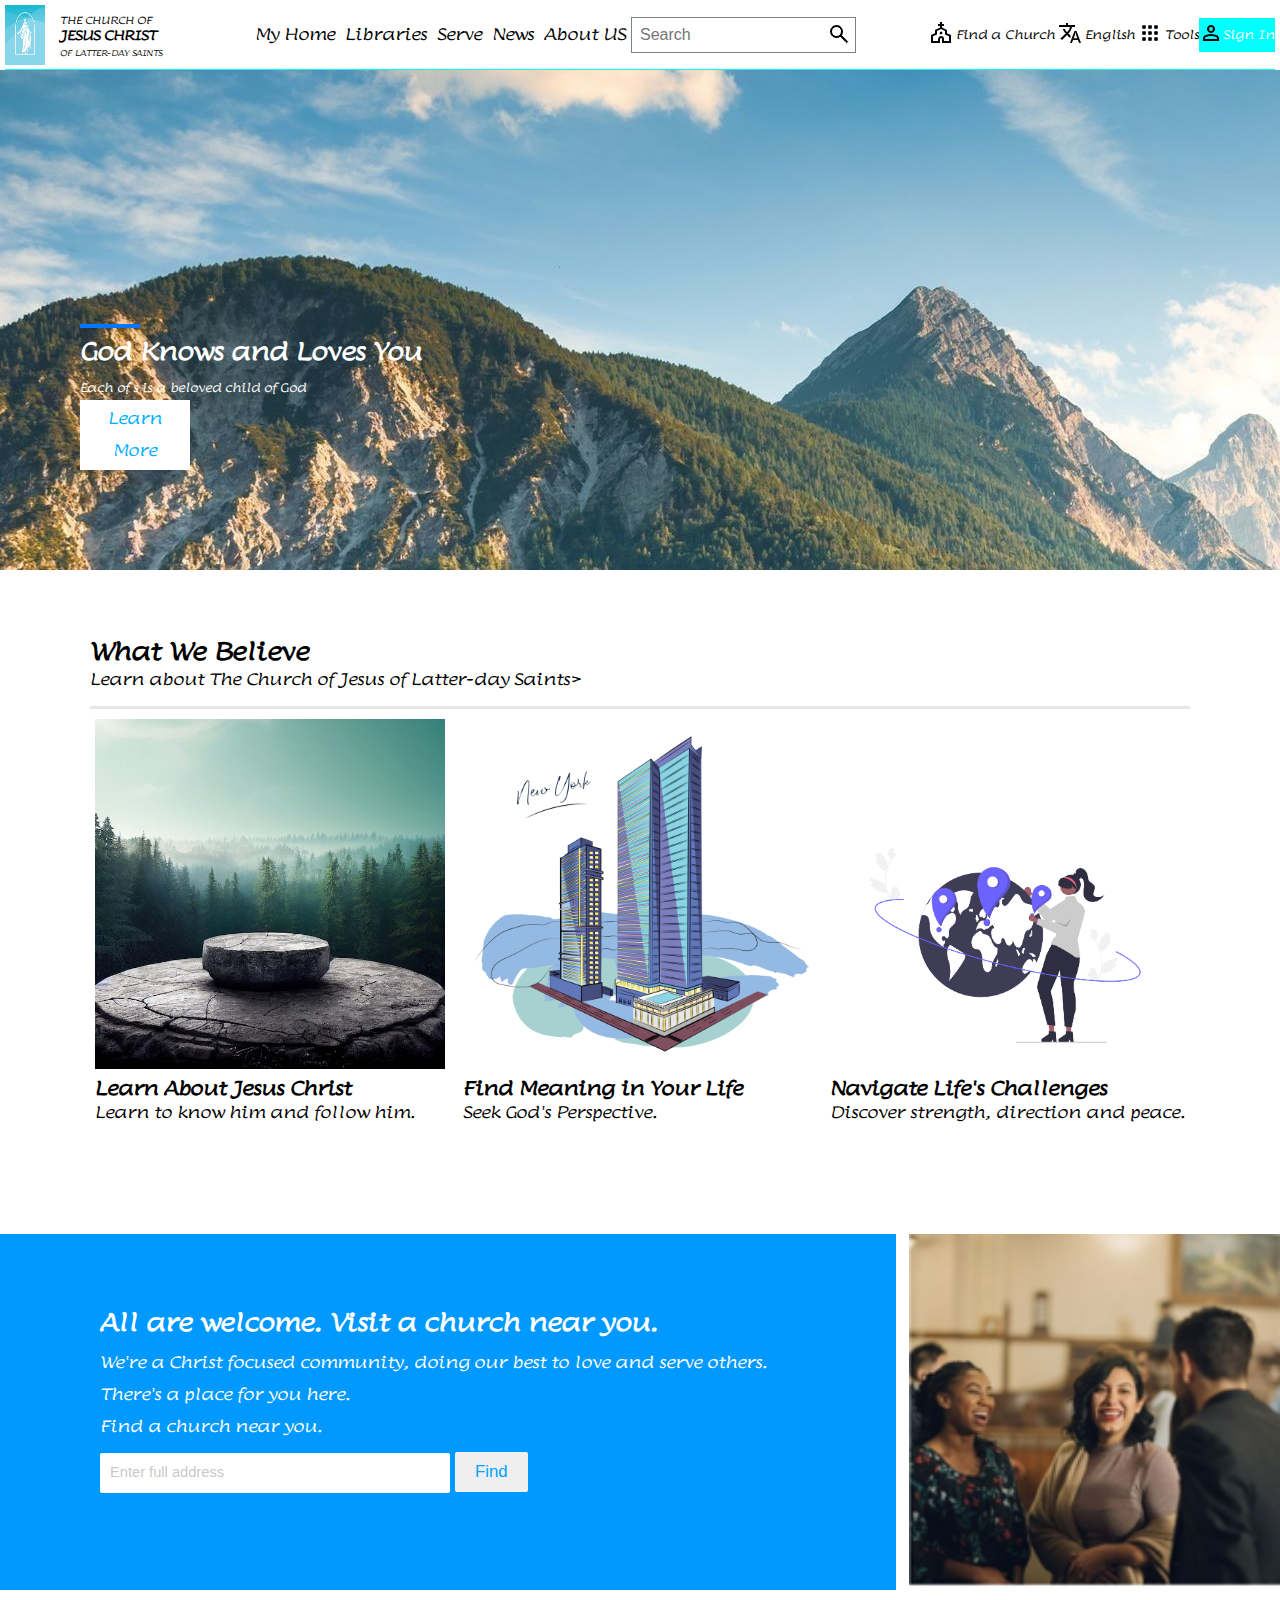
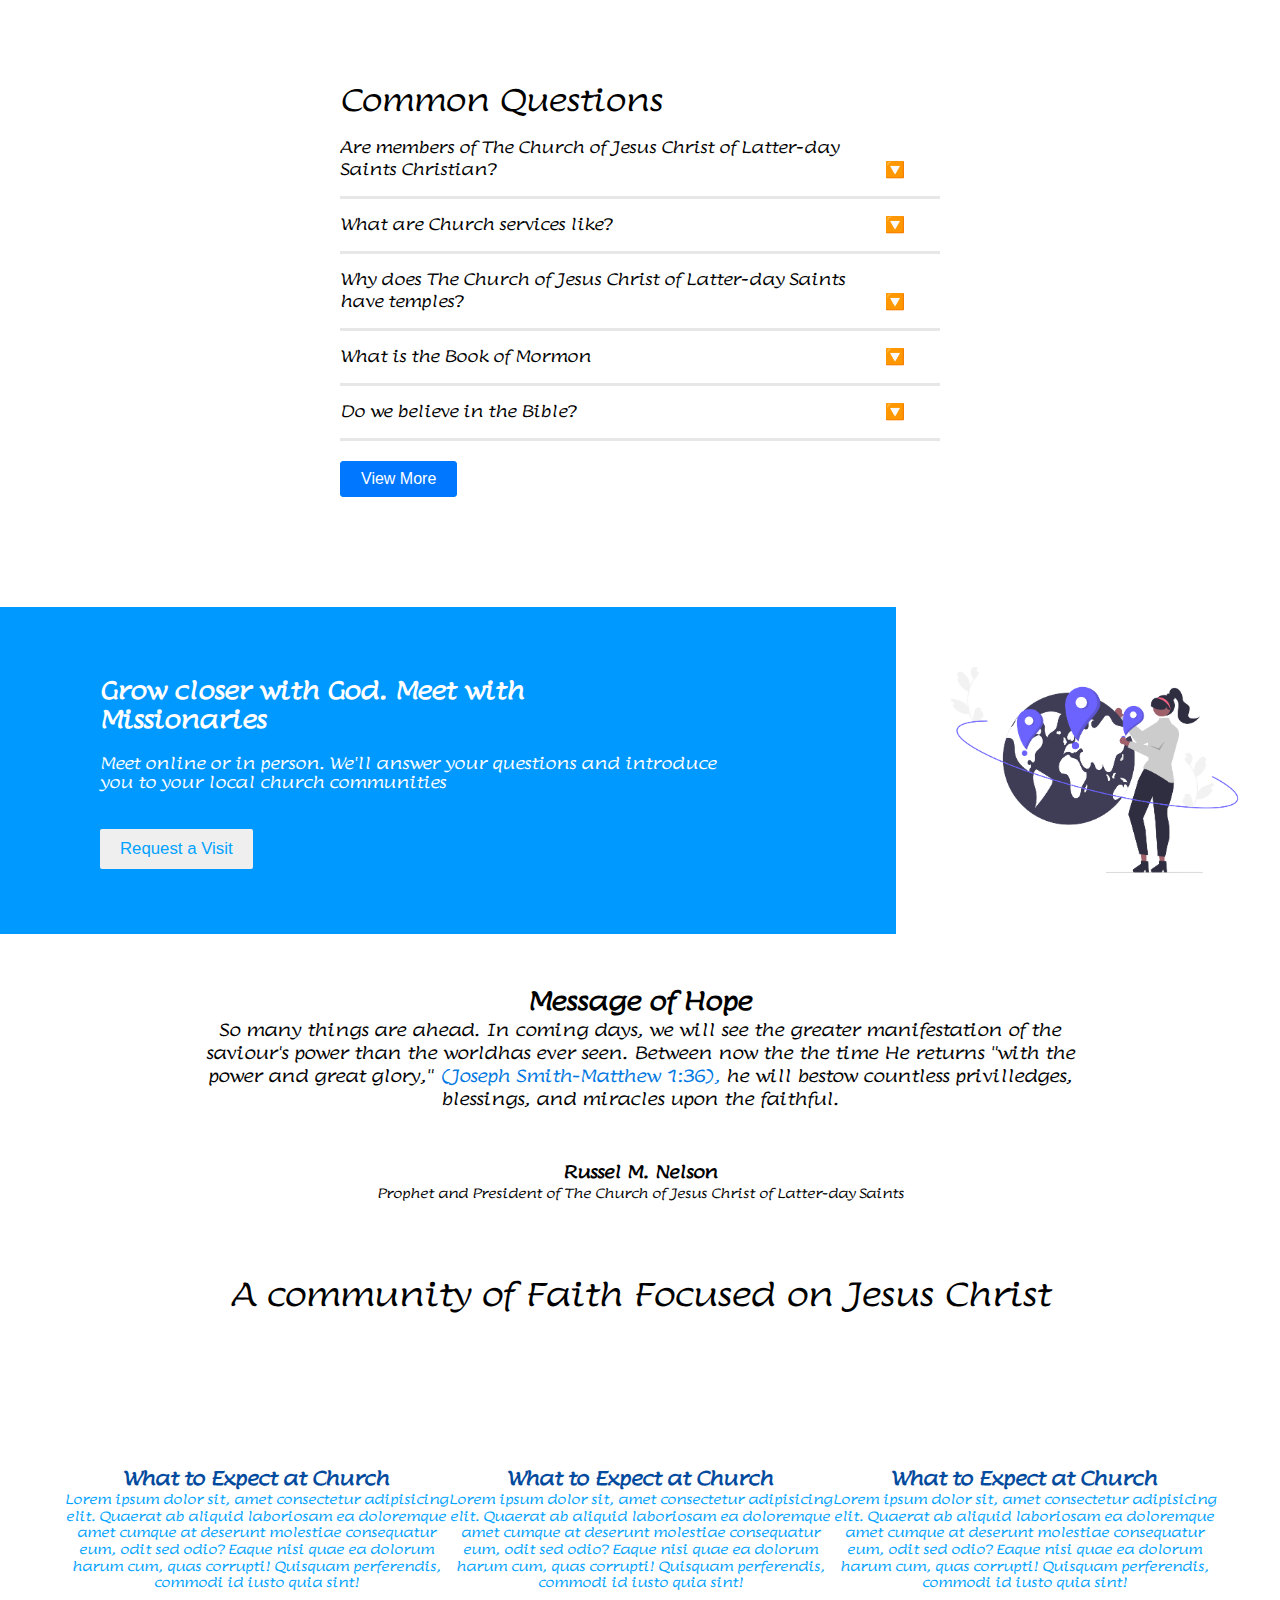
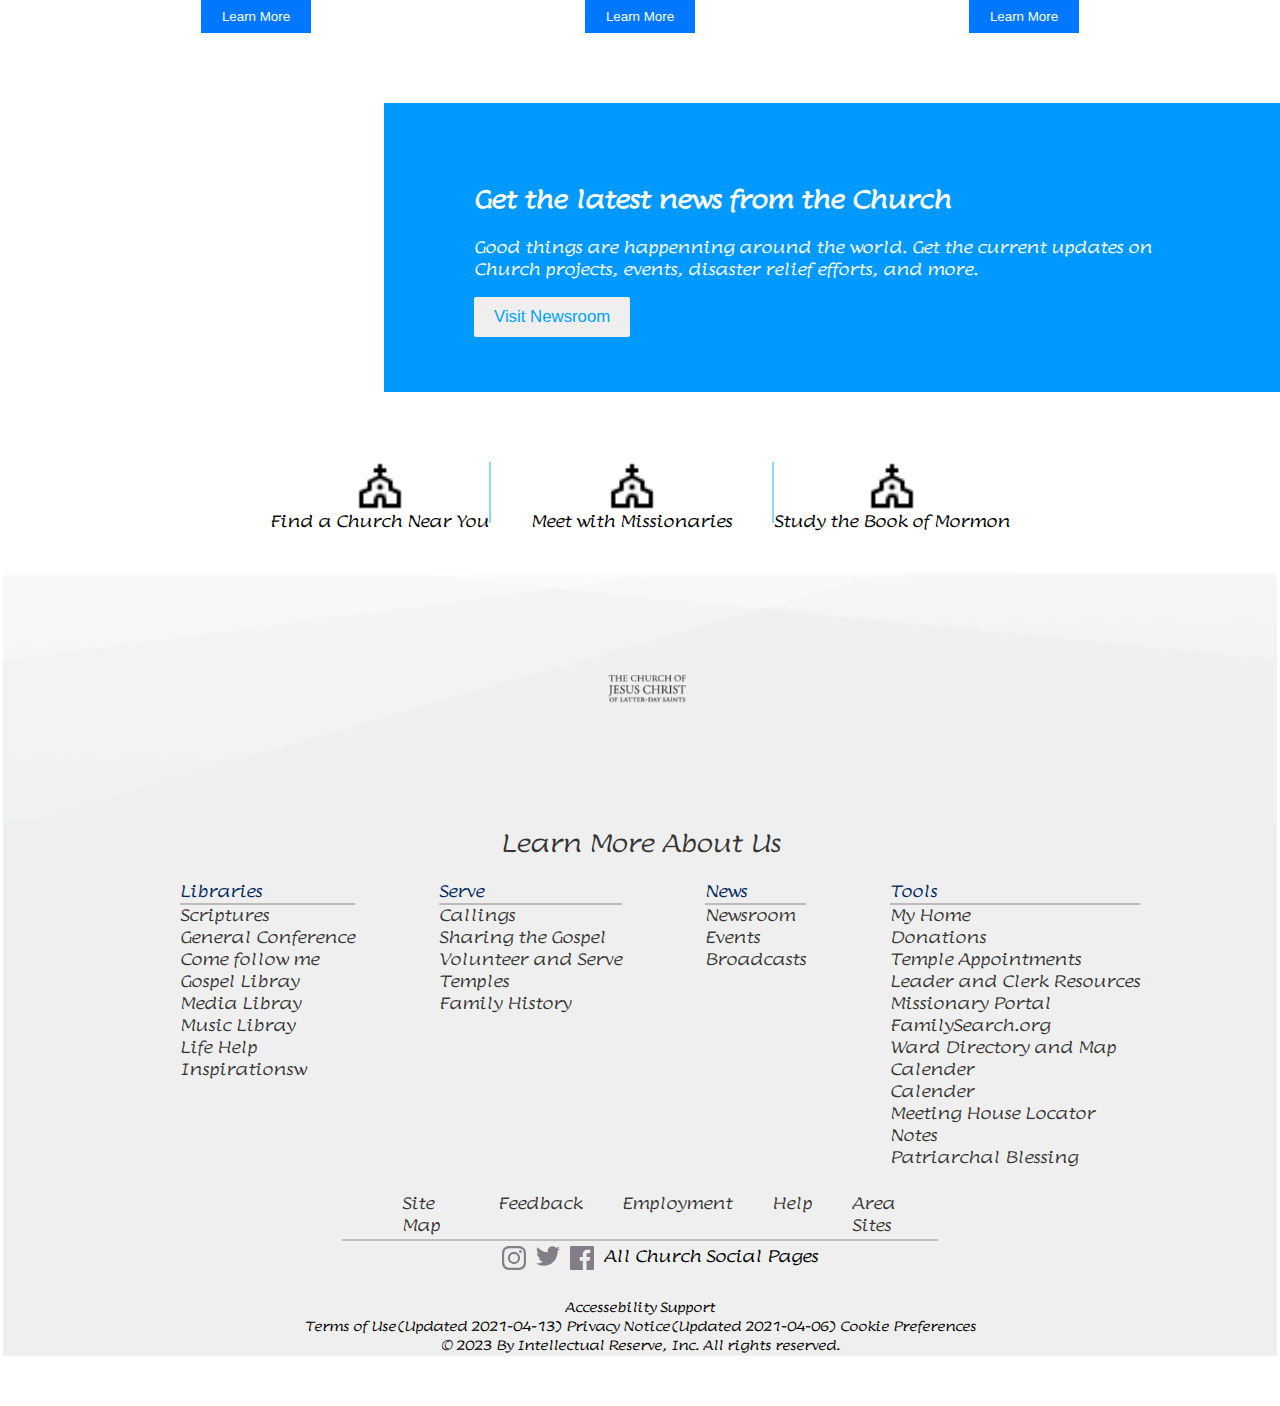
<file: index.html>
<!DOCTYPE html>
<html lang="en">

<head>
  <meta charset="UTF-8" />
  <meta name="viewport" content="width=device-width, initial-scale=1.0" />
  <link rel="stylesheet" href="css/styles.css" />
  <link rel="preconnect" href="https://fonts.googleapis.com" />
  <link rel="preconnect" href="https://fonts.gstatic.com" crossorigin />
  <link href="https://fonts.googleapis.com/css2?family=Lumanosimo&display=swap" rel="stylesheet" />
  <link rel="shortcut icon" href="images/logo.jpeg" type="image/x-icon" />
  <title>Latter Day Saint</title>
</head>

<body>
  <div class="container">
    <header>
      <div class="logo">
        <img class="logo-img" src="images/logo.jpeg" alt="" />
        <div class="title">
          <span class="up">THE CHURCH OF</span>
          <span class="mid">JESUS CHRIST</span><br /><span class="down">OF LATTER-DAY SAINTS</span>
        </div>
      </div>
      <nav>
        <ul>
          <li><a href="#">My Home</a></li>
          <li><a href="#">Libraries</a></li>
          <li><a href="#">Serve</a></li>
          <li><a href="#">News</a></li>
          <li><a href="#">About US</a></li>
        </ul>
        <div class="search">
          <input type="search" name="search" id="search" placeholder="Search" /><img src="images/search.png" alt="" />
        </div>
      </nav>
      <div class="navbar">
        <ul>
          <span class="group">
            <li>
              <a href="#"><img src="images/church.png" alt="" /></a>
            </li>
            <li><a href="#">Find a Church</a></li>
          </span>
          <span class="group">
            <li>
              <a href="#"><img src="images/translate.png" alt="" /></a>
            </li>
            <li><a href="#">English</a></li>
          </span>
          <span class="group">
            <li>
              <a href="#"><img src="images/menu.png" alt="" /></a>
            </li>
            <li><a href="#">Tools</a></li>
          </span>
        </ul>
        <div class="sign-up">
          <span><a href="#"><img src="images/person.png" alt="" /></a></span>
          <span><a href="#">Sign In</a></span>
        </div>
      </div>
    </header>
    <div class="main">
      <div class="text">
        <hr />
        <h2>God Knows and Loves You</h2>
        <p>Each of s is a beloved child of God</p>
        <div class="btn">
          <a href="#">Learn More</a>
        </div>
      </div>
    </div>
    <div class="sub-section1">
      <div class="drop-heading">
        <h2>What We Believe</h2>
        <div class="half">
          <a href="#">
            <p>Learn about The Church of Jesus of Latter-day Saints </p><span class="sign">></span>
          </a>
        </div>
      </div>
      <div class="card">
        <div class="sect">
          <img src="images/bg.jpeg" alt="" class="pics">
          <h2>Learn About Jesus Christ</h2>
          <p>Learn to know him and follow him.</p>
        </div>
        <div class="sect">
          <img src="images/city.jpg" alt="" class="pics">
          <h2>Find Meaning in Your Life</h2>
          <p>Seek God's Perspective.</p>
        </div>
        <div class="sect">
          <img src="images/world.png" alt="" class="pics">
          <h2>Navigate Life's Challenges</h2>
          <p>Discover strength, direction and peace.</p>
        </div>
      </div>
    </div>
    <div class="main2">
      <div class="text2">
        <h2>All are welcome. Visit a church near you.</h2>
        <p>We're a Christ focused community, doing our best to love and serve others. There's a place for you here.</p>
        <div class="find">
          <label for="text" class="label">Find a church near you.</label><br>
          <div class="find-input">
            <input type="text" name="text" id="" placeholder="Enter full address">
            <button class="find-btn">Find</button>
          </div>
        </div>
      </div>
      <div class="image">
        <img src="images/smile.png" alt="" class="smile">
      </div>
    </div>
    <div class="sub-section2">
      <h2>Common Questions</h2>
      <div class="drop-heading">
        <p class="paragraph">Are members of The Church of Jesus Christ of Latter-day Saints Christian?</p>
        <p class="icon">🔽</p>
        <div class="drop-down">
          <p>Lorem ipsum dolor sit amet consectetur adipisicing elit. Odio delectus nesciunt, tempora sunt recusandae
            repellat quibusdam, officiis soluta magnam corporis nulla ipsa expedita natus modi libero ut aut, maxime
            voluptas.</p>
          <p>Lorem ipsum dolor sit amet, consectetur adipisicing elit. Labore non eius totam laboriosam voluptate,
            quibusdam alias consectetur neque eos reiciendis?</p>
        </div>
      </div>
      <div class="drop-heading">
        <p class="paragraph">What are Church services like?</p>
        <p class="icon">🔽</p>
        <div class="drop-down">
          <p>Lorem ipsum dolor sit amet consectetur adipisicing elit. Odio delectus nesciunt, tempora sunt recusandae
            repellat quibusdam, officiis soluta magnam corporis nulla ipsa expedita natus modi libero ut aut, maxime
            voluptas.</p>
          <p>Lorem ipsum dolor sit amet, consectetur adipisicing elit. Labore non eius totam laboriosam voluptate,
            quibusdam alias consectetur neque eos reiciendis?</p>
        </div>
      </div>
      <div class="drop-heading">
        <p class="paragraph">Why does The Church of Jesus Christ of Latter-day Saints have temples?</p>
        <p class="icon">🔽</p>
        <div class="drop-down">
          <p>Lorem ipsum dolor sit amet consectetur adipisicing elit. Odio delectus nesciunt, tempora sunt recusandae
            repellat quibusdam, officiis soluta magnam corporis nulla ipsa expedita natus modi libero ut aut, maxime
            voluptas.</p>
          <p>Lorem ipsum dolor sit amet, consectetur adipisicing elit. Labore non eius totam laboriosam voluptate,
            quibusdam alias consectetur neque eos reiciendis?</p>
        </div>
      </div>
      <div class="drop-heading">
        <p class="paragraph">What is the Book of Mormon</p>
        <p class="icon">🔽</p>
        <div class="drop-down">
          <p>Lorem ipsum dolor sit amet consectetur adipisicing elit. Odio delectus nesciunt, tempora sunt recusandae
            repellat quibusdam, officiis soluta magnam corporis nulla ipsa expedita natus modi libero ut aut, maxime
            voluptas.</p>
          <p>Lorem ipsum dolor sit amet, consectetur adipisicing elit. Labore non eius totam laboriosam voluptate,
            quibusdam alias consectetur neque eos reiciendis?</p>
        </div>
      </div>
      <div class="drop-heading">
        <p class="paragraph">Do we believe in the Bible?</p>
        <p class="icon">🔽</p>
        <div class="drop-down">
          <p>Lorem ipsum dolor sit amet consectetur adipisicing elit. Odio delectus nesciunt, tempora sunt recusandae
            repellat quibusdam, officiis soluta magnam corporis nulla ipsa expedita natus modi libero ut aut, maxime
            voluptas.</p>
          <p>Lorem ipsum dolor sit amet, consectetur adipisicing elit. Labore non eius totam laboriosam voluptate,
            quibusdam alias consectetur neque eos reiciendis?</p>
        </div>
      </div>
      <button>View More</button>
    </div>
    <div class="main3">
      <div class="text3">
        <h2>Grow closer with God. Meet with Missionaries</h2>
        <p>Meet online or in person. We'll answer your questions and introduce you to your local church communities</p>
        <div class="find">

          <div class="find-input">

            <button class="find-btn">Request a Visit</button>
          </div>
        </div>
      </div>
      <div class="image">
        <img src="images/world.png" alt="" class="smile">
      </div>
    </div>
    <div class="sub-section3">
      <h2>Message of Hope</h2>
      <p>So many things are ahead. In coming days, we will see the greater manifestation of the saviour's power than the
        worldhas ever seen. Between now the the time He returns "with the power and great glory," <span
          style="color: rgb(0, 119, 225);">(Joseph Smith-Matthew 1:36),</span> he will bestow countless privilledges,
        blessings, and miracles upon the faithful.</p>
      <blockquote>
        <h4>Russel M. Nelson</h4>
        <p>Prophet and President of The Church of Jesus Christ of Latter-day Saints</p>
      </blockquote>
    </div>
    <div class="quote">
      <h2>A community of Faith Focused on Jesus Christ</h2>
    </div>
    <div class="expectation">
      <div class="comments">
        <h2>What to Expect at Church</h2>
        <p>Lorem ipsum dolor sit, amet consectetur adipisicing elit. Quaerat ab aliquid laboriosam ea doloremque amet
          cumque at deserunt molestiae consequatur eum, odit sed odio? Eaque nisi quae ea dolorum harum cum, quas
          corrupti! Quisquam perferendis, commodi id iusto quia sint!</p>
        <button class="click">Learn More</button>
      </div>
      <div class="comments">
        <h2>What to Expect at Church</h2>
        <p>Lorem ipsum dolor sit, amet consectetur adipisicing elit. Quaerat ab aliquid laboriosam ea doloremque amet
          cumque at deserunt molestiae consequatur eum, odit sed odio? Eaque nisi quae ea dolorum harum cum, quas
          corrupti! Quisquam perferendis, commodi id iusto quia sint!</p>
        <button class="click">Learn More</button>
      </div>
      <div class="comments">
        <h2>What to Expect at Church</h2>
        <p>Lorem ipsum dolor sit, amet consectetur adipisicing elit. Quaerat ab aliquid laboriosam ea doloremque amet
          cumque at deserunt molestiae consequatur eum, odit sed odio? Eaque nisi quae ea dolorum harum cum, quas
          corrupti! Quisquam perferendis, commodi id iusto quia sint!</p>
        <button class="click">Learn More</button>
      </div>
    </div>
    <div class="main4">
      <div class="text4">
        <h2>Get the latest news from the Church</h2>
        <p>Good things are happenning around the world. Get the current updates on Church projects, events, disaster
          relief efforts, and more.</p>
        <div class="find">

          <div class="find-input">

            <button class="find-btn">Visit Newsroom</button>
          </div>
        </div>
      </div>
    </div>

    <div class="links">
      <div class="link">
        <a href="#">
          <img src="images/church.png" alt="" class="icon-link">
        </a>
        <a href="#">
          Find a Church Near You
        </a>
      </div>
      <div class="link center-link">
        <a href="#">
          <img src="images/church.png" alt="" class="icon-link">
        </a>
        <a href="#">
          Meet with Missionaries
        </a>
      </div>

      <div class="link">
        <a href="#">
          <img src="images/church.png" alt="" class="icon-link">
        </a>
        <a href="#">
          Study the Book of Mormon
        </a>
      </div>
    </div>
    <footer>
      <div class="footer-head">
        <img src="images/footer.jpeg" class="footer-img" alt="">
      </div>
      <div class="footer-heading">
        <h2>Learn More About Us</h2>
      </div>
      <div class="footer-link">
        <div class="footer-links">
          <ul>
            <p>Libraries</p>
            <li><a href="#">Scriptures</a></li>
            <li><a href="#">General Conference</a></li>
            <li><a href="#">Come follow me</a></li>
            <li><a href="#">Gospel Libray</a></li>
            <li><a href="#">Media Libray</a></li>
            <li><a href="#">Music Libray</a></li>
            <li><a href="#">Life Help</a></li>
            <li><a href="#">Inspirationsw</a></li>
          </ul>
          <ul>
            <p>Serve</p>
            <li><a href="#">Callings</a></li>
            <li><a href="#">Sharing the Gospel</a></li>
            <li><a href="#">Volunteer and Serve</a></li>
            <li><a href="#">Temples</a></li>
            <li><a href="#">Family History</a></li>
          </ul>
          <ul>
            <p>News</p>
            <li><a href="#">Newsroom</a></li>
            <li><a href="#">Events</a></li>
            <li><a href="#">Broadcasts</a></li>
          </ul>
          <ul>
            <p>Tools</p>
            <li><a href="#">My Home</a></li>
            <li><a href="#">Donations</a></li>
            <li><a href="#">Temple Appointments</a></li>
            <li><a href="#">Leader and Clerk Resources</a></li>
            <li><a href="#">Missionary Portal</a></li>
            <li><a href="#">FamilySearch.org</a></li>
            <li><a href="#">Ward Directory and Map</a></li>
            <li><a href="#">Calender</a></li>
            <li><a href="#">Calender</a></li>
            <li><a href="#">Meeting House Locator</a></li>
            <li><a href="#">Notes</a></li>
            <li><a href="#">Patriarchal Blessing</a></li>
          </ul>
        </div>
        <div class="flat-link">
          <ul>
            <li><a href="#">Site Map</a></li>
            <li><a href="#">Feedback</a></li>
            <li><a href="#">Employment</a></li>
            <li><a href="#">Help</a></li>
            <li><a href="#">Area Sites</a></li>
          </ul>
          <div class="socials">
            <ol>
              <li><img src="images/insta.svg" alt=""></li>
            <li><img src="images/twitter.svg" alt=""></li>
            <li><img src="images/facebook.svg" alt=""></li>
            <li>All Church Social Pages</li>
            </ol>
          </div>
        </div>
      </div>
      <div class="last-div">
        <p>Accessebility Support</p>
        <p>Terms of Use(Updated 2021-04-13) Privacy Notice(Updated 2021-04-06) Cookie Preferences</p>
        <p>&copy; 2023 By Intellectual Reserve, Inc. All rights reserved.</p>
      </div>
    </footer>
  </div>

</body>

</html>
</file>
<file: css/styles.css>
/*******LAYOUT SECTION********/
*{
    margin: 0px;
    box-sizing: border-box;
}
body{
    margin: 0px;
    color: black;
    font-family: 'Lumanosimo', cursive;
}


/*******HEADER SECTION*********/
header{
    height: 70px;
    object-fit: contain;
    border-bottom: 1px aqua solid;
    display: flex;
    justify-content: space-between;
    margin: 0px 5px;
    align-items: center;
}
.logo{
    display: flex;
    align-items: center;
    justify-content: space-between;
    width: 175px;
}
.title{
    width: 120px;
    line-height: 1;
}
.up{
    font-size: 10px;
}
.mid{
    font-size: 13px;
    font-weight: 700;
}
.down{
    font-size: 8px;
}
.logo-img{
    width: 40px;
    height: 60px;
}
nav{
    display: flex;
    align-items: center;
}
nav ul{
    display: flex;
    justify-content: space-between;
}
nav ul li{
    list-style-type: none;
    padding: 0px 5px;
}
nav ul li a{
    text-decoration: none;
    color: #000;
}
nav ul li a:hover{
    color: rgb(0, 119, 255);
}
.search input{
    padding: 8px;
    font-size: 16px;
    border: 1px solid grey;
}
.search{
    position: relative;
}
.search img{
    position: absolute;
    top: 5px;
    right: 5px;
}
.search img:hover{
    background-color: #00000070;
    
}
.navbar{
    display: flex;
    font-size: 12px;
    justify-content: space-between;
}
.navbar ul{
    display: flex ;
    align-items: center;
}
.navbar ul li {
    list-style-type: none;
}
.navbar ul li a{
    text-decoration: none;
    color:#000;
}

.group:hover img{
    background-color: aqua;
}
.group:hover a{
    color: aqua;
}
.group{
    display: flex;
    align-items: center;
}
.navbar ul li img{
    padding: 3px;
}

.sign-up{
    background-color: aqua;
    margin: 0px;
    display: flex;
    align-items: center;
}
.sign-up span a{
    color: #fff;
    text-decoration: none;
}
/******BODY SECTION*******/
.main{
    background-image: url(../images/backgroud.jpg);
    height: 500px;
    position: relative;
    padding: 80px;
}
.text{
    position: absolute;
    bottom: 100px;
    line-height: 2;
}
.text hr{
    width: 60px;
    border:2px solid rgb(0, 119, 255);
    
}
.text h2, .text p{
    color: #fff;
}
.text p{
    font-size: 75%;
}
.btn{
    background-color: #fff;
    width: 110px;
    text-align: center;
    padding: 3px 5px;
    color:rgb(0, 174, 255);
}
.btn a{
    color: inherit;
    text-decoration: none;
}
.btn:hover{
    background-color: rgb(0, 153, 255);
    color: #fff;
}

.sub-section1{
    width: 1100px;
    margin: 50px auto;
}
.heading{
    display: flex;
    justify-content: safe;
    width: 900px;
    align-items: baseline;
    color: black;
    margin: 10px 20px;
}
.half a{
    text-decoration: none;
    color: inherit;
    display: flex;
}
.half a:hover{
    text-decoration: underline;
}
.heading .sign{
    background-color: aqua;
    height: 23px;
    padding: 0px 4px;
    font-size: 20px;
    line-height: 1;
}
.card{
    display: flex;
    justify-content: space-between;
    align-items:baseline;
}
.pics{
    width: 350px;
}
.sect{
    height: fit-content;
    margin: 10px 5px;
}
.sect h2{
    font-size: 120%;
}
.main2{
    margin-top: 100px;
    display: flex;
    flex-wrap: wrap;
    padding: 0px;
    justify-content: space-between;
}
.text2{
    background-color: rgb(0, 153, 255);
    padding: 65px 100px;
    margin: 0px;
    line-height: 2;
    width: 70%;
    color: white;
}
.find input{
    height: 40px;
    border-radius: 2px;
    border: solid 0px ;
    background-color: #fff;
    width: 350px;
    padding-left: 10px;
}
.find input::placeholder{
    color: rgba(128, 128, 128, 0.459);
    font-size: 110%;
}
.image{
    width: 29%;
    margin: 0px;
    object-fit: contain;
    background-color: white;
    padding: 0px;
}
.smile{
    width: 100%;
    height: fit-content;
    object-fit: contain;
    margin: 0px;
    margin-bottom: -5px;
}
.find-input{
    padding: 0px;
    margin-top: 3px;
    margin-left: 0px;
}
.find-btn{
    border:0px solid white;
    border-radius: 2px;
    height: 40px;
    margin: 0px;
    font-size: 105%;
    font-weight: 500;
    color: rgb(0, 162, 255);
    margin: 0px;
    padding: 0px 20px;
    margin-bottom: -5px;
    margin-top: 6px;
}
.find-btn:hover{
    background-color: rgb(0, 119, 255);
    color: white;
}
.drop-down{
    display: none;

    visibility: hidden;
}
.sub-section2{
    width: 600px;
    margin: 90px auto;
}
.drop-heading{
    border-bottom: 3px solid rgba(128, 128, 128, 0.192);
    padding: 15px 0px;
    width: 100%;
}
.drop-heading:hover .drop-down{
    display: block;
    width: 100%;
    padding-top: 10px;
    border-top: 3px solid rgba(128, 128, 128, 0.192);
    visibility: visible;
}
.paragraph{
    width: 90%;
    display: inline-block;
}
.icon{
    width: 5%;
    display: inline-block;
}
.sub-section2 h2{
    font-weight: 100;
    font-size: 190%;
}
.sub-section2 button{
    margin: 20px 0px;
    padding: 8px 20px ;
    border:1px solid rgb(0, 119, 255);
    background-color: rgb(0, 119, 255);
    color: #fff;
    font-size: 100%;
    border-radius: 3px;
}
.sub-section2 button:hover{
    background-color: #fff;
    color: rgb(0, 119, 255);
}
.main3{
    display: flex;
    flex-wrap: wrap;
    align-items: center;
    justify-content: space-between;
}
.text3{
    background-color: rgb(0, 153, 255);
    color: #fff;
    padding: 70px 100px;
    width: 70%;
}
.text3 h2{
    width:520px;
    line-height: 1.2;
}
.text3 p{
    margin-top: 20px;
    margin-bottom: 30px;
    line-height: 1.2;
    width:620px;
}
.sub-section3{
    width: 900px;
    font-size: 105%;
    margin: 50px auto;
    text-align: center;
}
.sub-section3 blockquote{
    margin: 50px;
}
blockquote p{
    font-size: 80%;
}
.quote{
    text-align: center;
}
.quote h2{
    margin-top: 70px;
    margin-bottom: 150px;
    font-size: 200%;
    font-weight: 1;
}
.expectation{
    display: flex;
    align-items: center;
    justify-content: center;
    text-align: center;
    line-height: 1.3;
}
.comments{
    font-size: 80%;
    width: 30%;
}
.comments p{
    color: rgb(0, 162, 255);
    margin-bottom: 8px;
}
.comments h2{
    color: rgb(3, 75, 158);
}
.click{
    border: 1px solid rgb(0, 119, 255);
    background-color: rgb(0, 119, 255);
    color: #fff;
    padding: 8px 20px;
}
.click:hover{
    background-color: #fff;
    color: rgb(0, 119, 255);
}
.main4{
    display: flex;
    flex-wrap: wrap;
    align-items: center;
    justify-content: space-between;
    flex-direction: row-reverse;
    margin: 70px 0px;
}
.text4{
    background-color: rgb(0, 153, 255);
    color: #fff;
    padding: 60px 90px;
    width: 70%;
    text-align: left;
}
.text4 h2{
    margin: 20px 0px;
}
.text4 p{
    margin: 10px 0px;
}
.links{
    display: flex;
    justify-content: center;
}
.link{
    display: flex;
    flex-direction: column;
    align-items: center;
    height: fit-content;
    line-height: 0.1;
}
.link a{
    color: #000;
    text-decoration: none;
}
.link:hover a{
    text-decoration: underline;
    text-decoration-color: rgb(0, 119, 255);
    text-decoration-thickness: 6px;
}
.center-link{
    border-left: 2px solid rgba(0, 162, 255, 0.452);
    border-right: 2px solid rgba(0, 162, 255, 0.452);
    padding: 0px 40px;
}
.icon-link{
    width: 50px;
    margin-bottom: 10px;
}

/********FOOTER SECTION*******/
footer{
    margin: 50px 3px;
    background-color: rgba(156, 153, 153, 0.151);
}
.footer-img{
    width:100%;
}
.footer-heading{
    text-align: center;
    color: #000000c7;
    border-bottom: 10px;
    
}
.footer-heading h2{
    font-weight: 100;
}
.footer-link{
    width: 1000px;
    margin: 20px auto;
}
.footer-links{
    display: flex;
    justify-content: space-between;
}
footer ul li{
    list-style-type: none;
}
footer ul li a{
    text-decoration: none;
    color: #000000c7;
}
footer ul li a:hover{
    text-decoration: underline #000000c7;

}
.footer-links ul p{
    border-bottom: 2px solid rgba(128, 128, 128, 0.466);
    color: rgb(1, 44, 94);
    
}
.flat-link{
    display: flex;
    flex-direction: column;
    justify-content: center;
    width: 600px;
    margin: 20px auto;
}
.flat-link ol{
    display: flex;
    justify-content: center;
    
}
ol li{
    list-style-type: none;
    margin: 3px 5px;
}
.flat-link ul{
    display: flex;
    margin: 2px;
    border-bottom: #00000034 solid 2px;
}
.flat-link ul li{
    margin: 2px 20px;
}
.last-div{
    text-align: center;
    line-height: 1.5;
    font-size: 80%;
}
</file>
